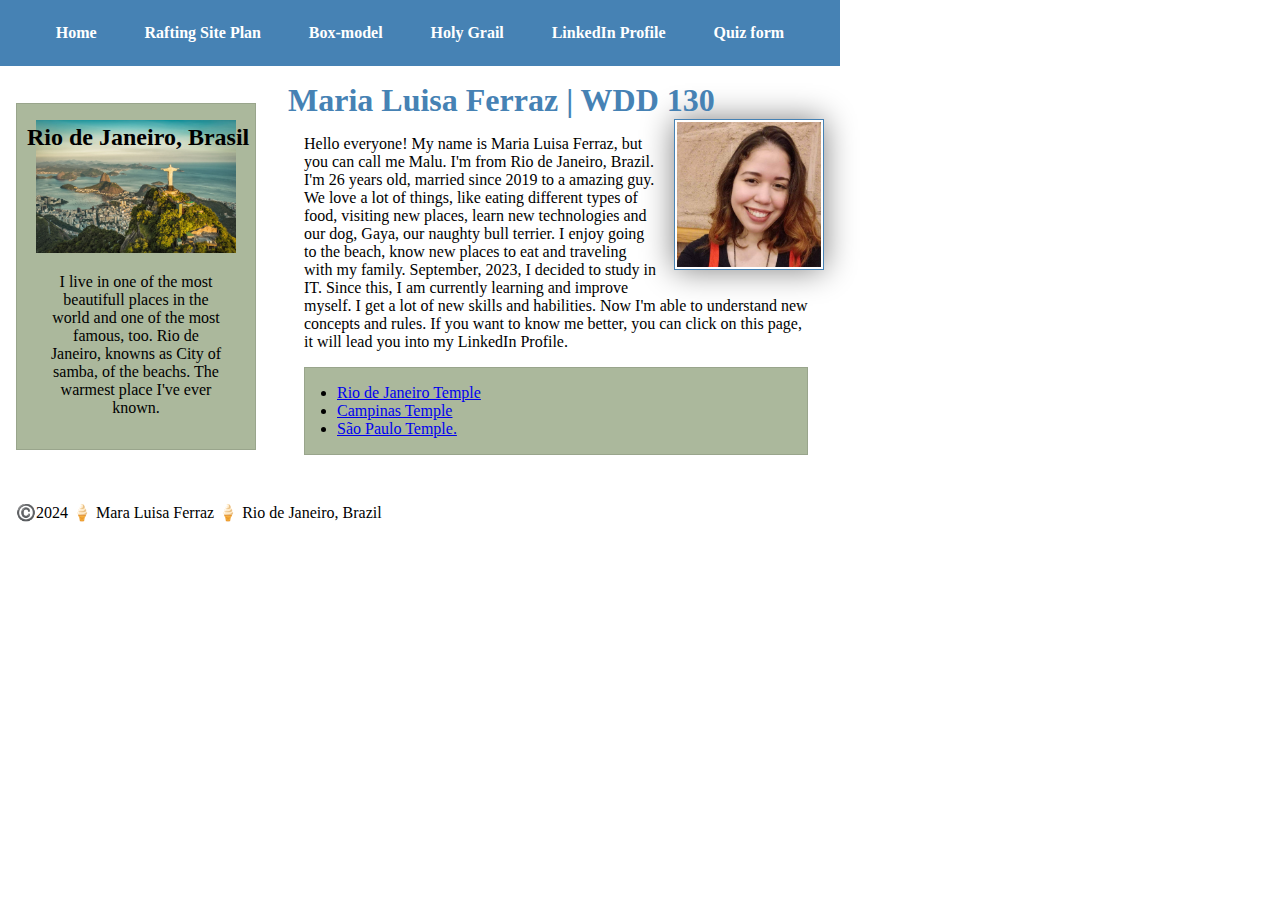
<file: index.html>
<!DOCTYPE html>
<html lang="en-US">

  <head>
    <meta charset="utf-8">
    <meta name="viewport" content="width=device-width,initial-scale=1.0">
    <title>Maria Luisa Ferraz | WDD 130</title>
    <meta name="description" content="Maria Luisa Ferraz = BYU assignment, WDD 130 home page.">
    <meta name="author" content="Maria Luisa Ferraz">
    <link rel="stylesheet" href="styles/styles.css">
  </head>

  <body> 
    <header>
        <nav>
            <a href="#">Home</a>
            <!--<a href="wwr/">Rafting Site</a>-->
            <a href="#">Rafting Site Plan</a>
            <a href="week02/box-model.html">Box-model</a>
            <a href="week02/holygrail.html">Holy Grail</a>
            <a href="www.linkedin.com/in/maria-luísa-ferraz-051b55264">LinkedIn Profile</a>
            <a href="quiz.html">Quiz form</a>
        </nav>
    </header>
  <div class="grid">
    <main>
        <h1>Maria Luisa Ferraz | WDD 130</h1>
        <img src="images/mypicture.jpg.jfif" alt="Hello everyone. My name is Maria Luisa Ferraz" width="200">
        <p>Hello everyone! My name is Maria Luisa Ferraz, but you can call me Malu. I'm from Rio de Janeiro, Brazil. 
          I'm 26 years old, married since 2019 to a amazing guy. We love a lot of things, like eating different types of food, 
          visiting new places, learn new technologies and our dog, Gaya, our naughty bull terrier. I enjoy going to the beach, 
          know new places to eat and traveling with my family. September, 2023, I decided to study in IT. Since this, 
          I am currently learning and improve myself. I get a lot of new skills and habilities. Now I'm able to understand new concepts and rules. 
          If you want to know me better, you can click on this page, it will lead you into my LinkedIn Profile.</p>

          <ul class="box indent">
          <li><a href="https://www.churchofjesuschrist.org/temples/details/rio-de-janeiro-brazil-temple?lang=eng" target="_blank">Rio de Janeiro Temple</a></li>
          <li><a href="https://www.churchofjesuschrist.org/temples/details/campinas-brazil-temple?lang=eng" target="_blank">Campinas Temple</a></li>
          <li><a href="https://www.churchofjesuschrist.org/temples/details/sao-paulo-brazil-temple?lang=eng" target="_blank">São Paulo Temple.</a></li>
          </ul>

    </main>
    <aside class="box"> 
      <h2> Rio de Janeiro, Brasil </h2>
      <img src="images/riodejaneiro.jpg.jpg" alt="Rio de Janeiro" width="200">
      <p> I live in one of the most beautifull places in the world and one of the most famous, too. Rio de Janeiro, knowns as City of samba, of the beachs. The warmest place I've ever known.</p>
    </aside>
  </div>
  
    <footer>
        <p>©️2024 🍦 Mara Luisa Ferraz 🍦 Rio de Janeiro, Brazil</p>
    </footer>
  </body>

  <!--03-14-2024-->
</html>
</file>
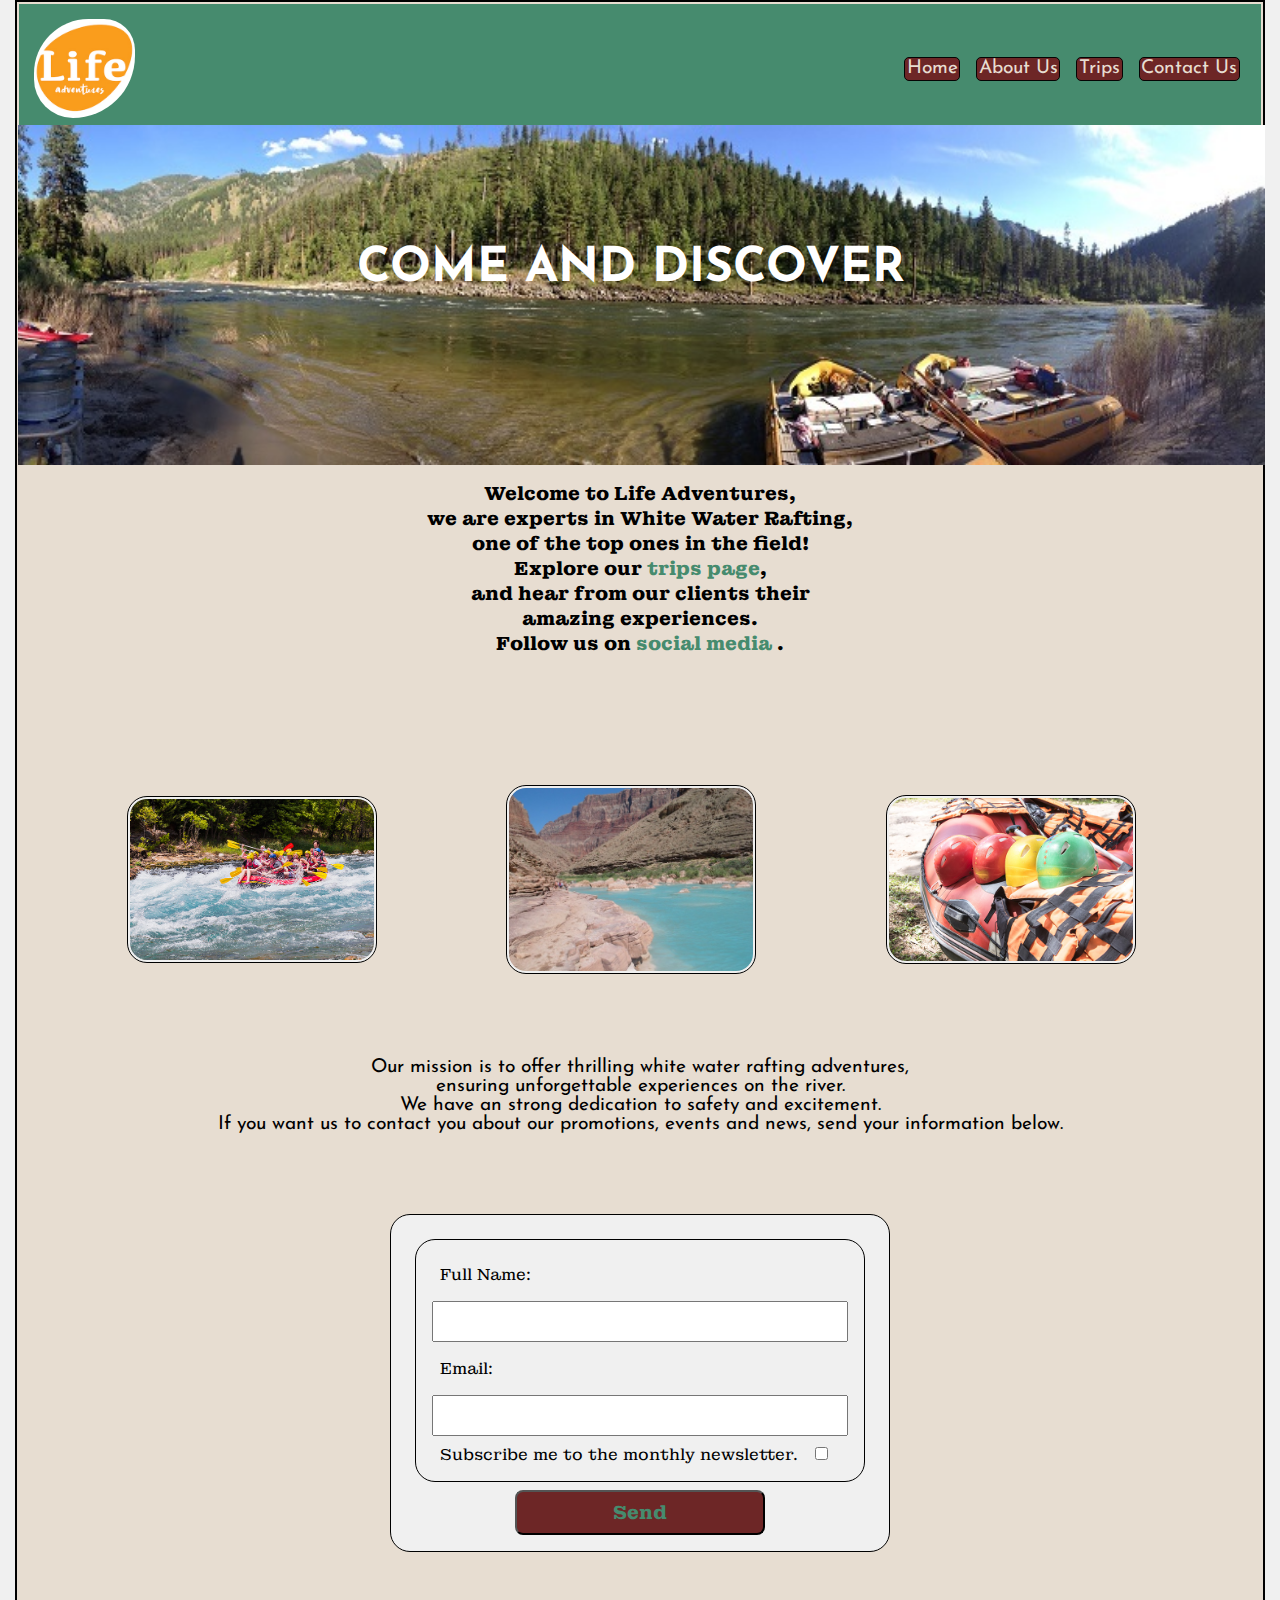
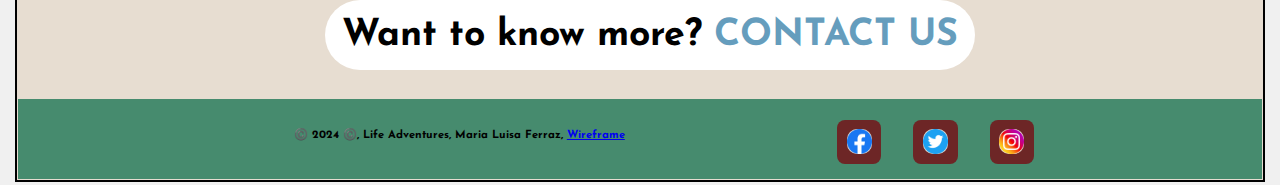
<file: wwr/index.html>
<!DOCTYPE html>
<html lang="en-US">

  <head>
    <meta charset="utf-8">
    <meta name="viewport" content="width=device-width,initial-scale=1.0">
    <title>Maria Luisa Ferraz | WDD 130: Life Adventures, Home Page, the principal page for the Rafting Site.</title>
    <meta name="description" content="Maria Luisa Ferraz = BYU assignment, WDD 130 Home Page.">
    <meta name="author" content="Maria Luisa Ferraz">
    <link rel="stylesheet" href="styles/homepage.css">
  </head>

  <body>
    <header>
        <nav>
            <div class="header">
                <img src="images/life-adventures.jpg" alt="logo" width="960">
                <div class="links">
                    <a href="index.html">Home</a>
                    <a href="about.html">About Us</a>
                    <a href="trips.html">Trips</a>
                    <a href="contact.html">Contact Us</a>
                </div>
            </div>
        </nav>
    </header>
<main>
    <div class="hero">
        <div class="heroimg">
            <img src="images/river-wide.jpeg" alt="A beaultifull view of a lake." 
            width="960">
            <div class="herotext">
                <h2>COME AND DISCOVER</h2>
            </div>
        </div>
    </div>

    <div class="title">
        <h2>Welcome to Life Adventures,<br>
         we are experts in White Water Rafting, 
         <br>one of the top ones in the field! 
         <br>Explore our
         <a href="trips.html" class="cta-button">trips page</a>,
         <br>and hear from our clients their <br> amazing experiences. <br>
         Follow us on <a href="#container-links">social media</a>
         .</h2>
    </div>

    <div class="purpose">
        <div class="purpose1">
            <img src="images/purpose.jpg" alt="People in a boat on the river" width="700">
        </div>
        <div class="purpose2">
            <img src="images/canyons.jpg" alt="View for some canyons" width="700">
        </div>
        <div class="purpose3">
            <img src="images/safety.jpg" alt="Material for safety" width="700">
        </div>
    </div>

    <p>Our mission is to offer thrilling white water rafting adventures, <br>
    ensuring unforgettable experiences on the river. 
    <br>We have an strong dedication to safety and excitement. <br>
    If you want us to contact you about our promotions, events and news, send your information below.
    </p>

    <div class="container-form">
        <form>
            <fieldset>

                <label for="fullname">Full Name:</label>
                <input type="text" id="fullname" name="name">

                <label for="useremail">Email:</label>
                <input type="text" id="useremail" name="email">

                <div class="checkbox-container">
                    <label for="newsletter">Subscribe me to the monthly newsletter.</label>
                    <input type="checkbox" id="newsletter" name="checkbox">
                </div>
            </fieldset>
            <button type="submit">Send</button>
        </form>
    </div>


        <div class="more">
            <h3>Want to know more?  <a href="contact.html" class="cta-button">CONTACT US</a></h3>
        </div>
</main>
            <footer>
                <div id="container-links">
                <div class="container">
                        <div class="container-text">
                            <p>©️ 2024 ©️, Life Adventures, Maria Luisa Ferraz,
                            <a href="wireframes.html" class="cta-button">Wireframe</a></p>
                        </div>
                        <div class="socialmedia-links">
                            <nav class="sociallinks">
                                <a href="https://facebook.com">
                                    <img src="images/facebook.webp" alt="Facebook.">
                                </a>
                                <a href="https://twitter.com">
                                    <img src="images/twitter.webp" alt="Twitter">
                                </a>
                                <a href="https://instagram.com">
                                    <img src="images/instagram.webp" alt="Instagram">
                                </a>
                            </nav>
                        </div>
                </div> 
                </div>   
            </footer>
    </body> 
</html>
</file>
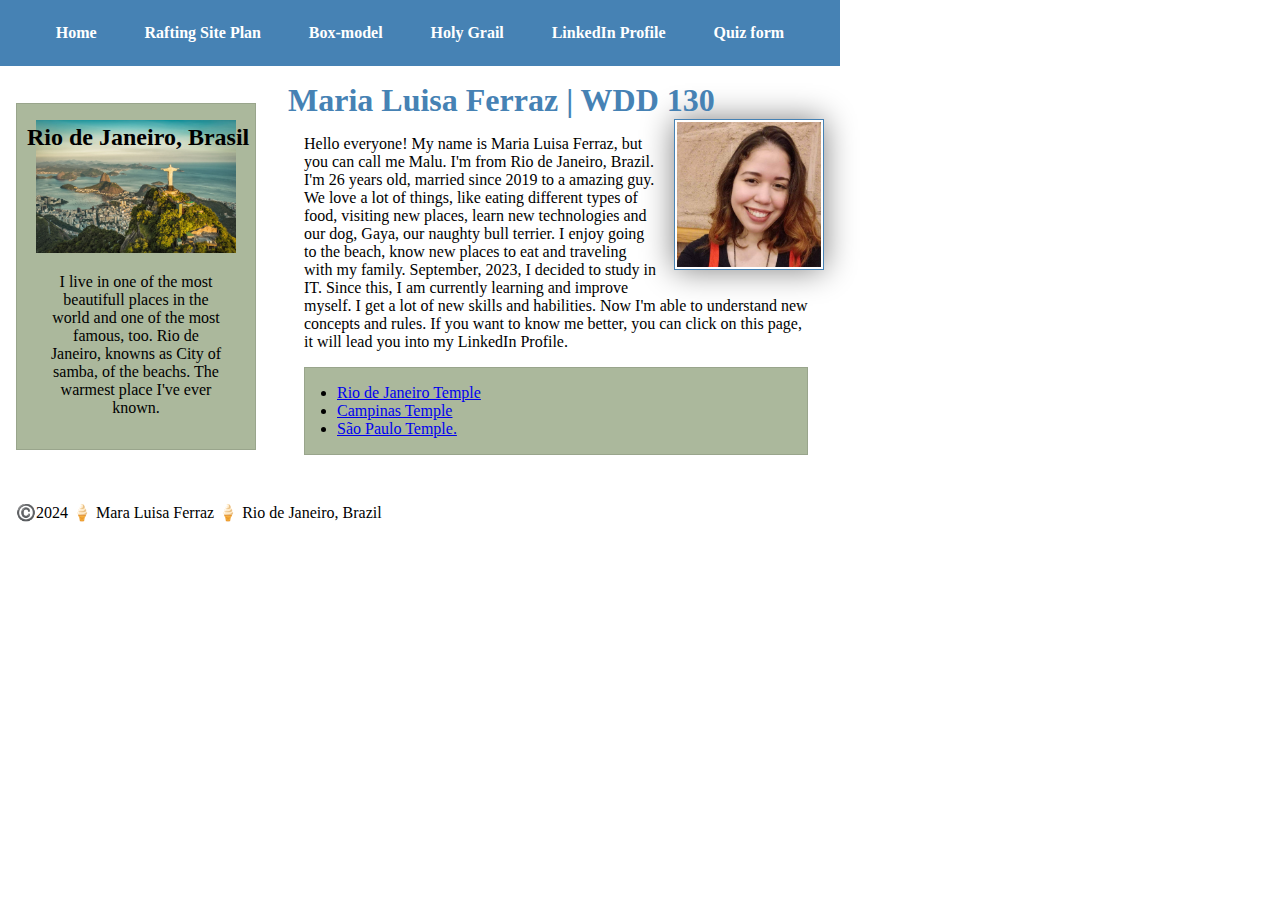
<file: home.html>
<!DOCTYPE html>
<html lang="en-US">

  <head>
    <meta charset="utf-8">
    <meta name="viewport" content="width=device-width,initial-scale=1.0">
    <title>Maria Luisa Ferraz | WDD 130</title>
    <meta name="description" content="Maria Luisa Ferraz = BYU assignment, WDD 130 home page.">
    <meta name="author" content="Maria Luisa Ferraz">
    <link rel="stylesheet" href="styles/styles.css">
  </head>

  <body> 
    <header>
        <nav>
            <a href="#">Home</a>
            <!--<a href="wwr/">Rafting Site</a>-->
            <a href="wwr/site-plan-rafting.html">Rafting Site Plan</a>
            <a href="week02/box-model.html">Box-model</a>
            <a href="week02/holygrail.html">Holy Grail</a>
            <a href="www.linkedin.com/in/maria-luísa-ferraz-051b55264">LinkedIn Profile</a>
            <a href="quiz.html">Quiz form</a>
        </nav>
    </header>
  <div class="grid">
    <main>
        <h1>Maria Luisa Ferraz | WDD 130</h1>
        <img src="images/mypicture.jpg.jfif" alt="Hello everyone. My name is Maria Luisa Ferraz" width="200">
        <p>Hello everyone! My name is Maria Luisa Ferraz, but you can call me Malu. I'm from Rio de Janeiro, Brazil. 
          I'm 26 years old, married since 2019 to a amazing guy. We love a lot of things, like eating different types of food, 
          visiting new places, learn new technologies and our dog, Gaya, our naughty bull terrier. I enjoy going to the beach, 
          know new places to eat and traveling with my family. September, 2023, I decided to study in IT. Since this, 
          I am currently learning and improve myself. I get a lot of new skills and habilities. Now I'm able to understand new concepts and rules. 
          If you want to know me better, you can click on this page, it will lead you into my LinkedIn Profile.</p>

          <ul class="box indent">
          <li><a href="https://www.churchofjesuschrist.org/temples/details/rio-de-janeiro-brazil-temple?lang=eng" target="_blank">Rio de Janeiro Temple</a></li>
          <li><a href="https://www.churchofjesuschrist.org/temples/details/campinas-brazil-temple?lang=eng" target="_blank">Campinas Temple</a></li>
          <li><a href="https://www.churchofjesuschrist.org/temples/details/sao-paulo-brazil-temple?lang=eng" target="_blank">São Paulo Temple.</a></li>
          </ul>

    </main>
    <aside class="box"> 
      <h2> Rio de Janeiro, Brasil </h2>
      <img src="images/riodejaneiro.jpg.jpg" alt="Rio de Janeiro" width="200">
      <p> I live in one of the most beautifull places in the world and one of the most famous, too. Rio de Janeiro, knowns as City of samba, of the beachs. The warmest place I've ever known.</p>
    </aside>
  </div>
  
    <footer>
        <p>©️2024 🍦 Mara Luisa Ferraz 🍦 Rio de Janeiro, Brazil</p>
    </footer>
  </body>

  <!--03-14-2024-->
</html>
</file>
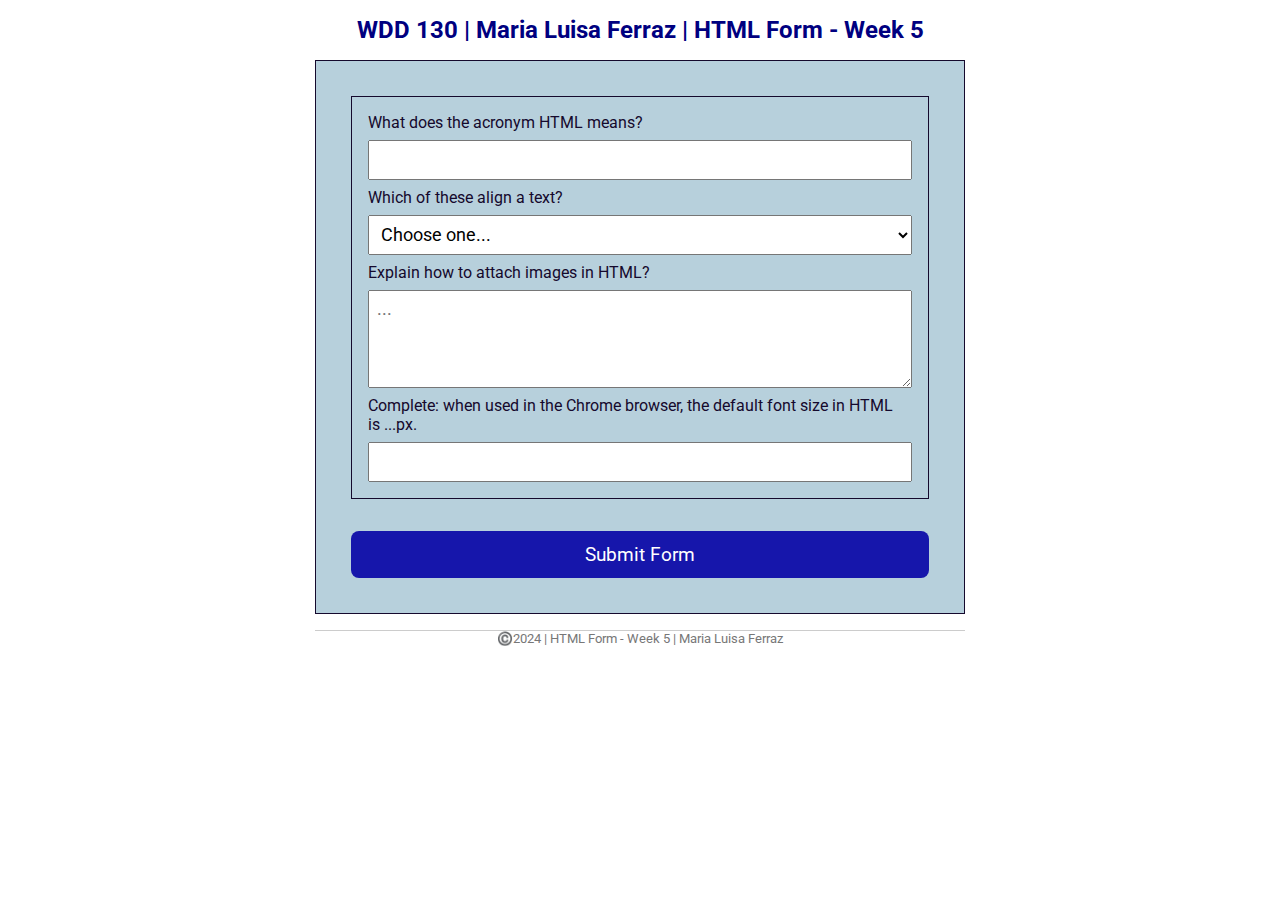
<file: quiz.html>
<!DOCTYPE html>
<html lang="en-US">
<head>
    <link rel="stylesheet" href="styles/quiz.css">
    <meta charset="utf-8">
    <meta name="viewport" content="width=device-width,initial-scale=1">
    <meta name="description" content="Maria Luisa Ferraz = BYU assignment, WDD 130 Quiz Form.">
    <meta name="author" content="Maria Luisa Ferraz">
    <title>WDD 130 | HTML Form - Week 5</title>
</head>
<body>
    <header>
        <h1>WDD 130 | Maria Luisa Ferraz | HTML Form - Week 5</h1>
    </header>
<main>
    <form>
        <fieldset>
            <label for="q1">What does the acronym HTML means?</label>
            <input type="text" id="q1" name="q1">
            <label for="q2">Which of these align a text?</label>
            <select id="q2" name="q2">
                <option value="" selected disabled>Choose one... </option>
                <option value="align-text: center">Align-text: center</option>
                <option value="align-text: left">Align-text: left</option>  
                <option value="text-align: center">Text-align: center</option> 
            </select>
            <label for="q3">Explain how to attach images in HTML?</label>
            <textarea id="q3" name="q3" rows="4" placeholder="..."></textarea>
            <label for="q4">Complete: when used in the Chrome browser, the default font size in HTML is ...px.</label>
            <input type="number" id="q4" name="q4">
        </fieldset>
        <button type="submit">Submit Form</button>
    </form>
</main>
<footer>
    <p>©️2024 | HTML Form - Week 5 | Maria Luisa Ferraz </p>
</footer>
</body>
</html>
</file>
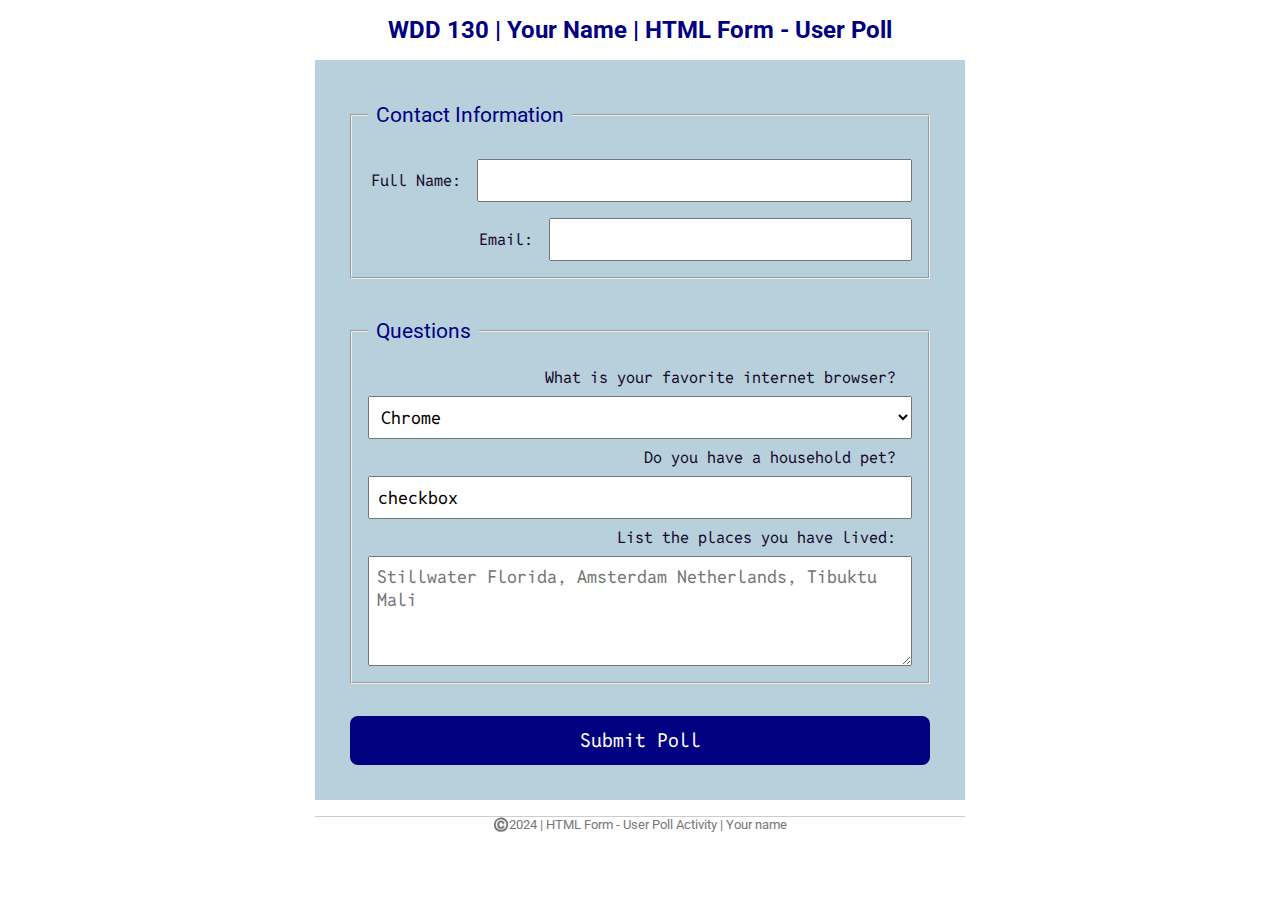
<file: week05/poll-form.html>
<!DOCTYPE html>
<html lang="en-US">
<head>
    <link rel="stylesheet" href="styles/poll-form.css">
    <meta charset="utf-8">
    <meta name="viewport" content="width=device-width,initial-scale=1">
    <title>WDD 130 | HTML Form - User Poll</title>
</head>
<body>
<header>
    <h1>WDD 130 | Your Name | HTML Form - User Poll</h1>
</header>
<main>
    <form>
        <fieldset>
            <legend>Contact Information</legend>
        <div class="form-item column1">
            <label for="fulltname">Full Name:</label>
            <input type="text" id="fulltname" name="fulltname">
        </div>
        <div class="form-item column2">
            <label for="useremail">Email:</label>
            <input type="email" id="useremail" name="useremail">
        </div>
        </fieldset>
        <fieldset>
            <legend>Questions</legend>
            <label for="browser">What is your favorite internet browser?</label>
            <select id="browser" name="browser">
                <option value="chrome">Chrome</option>
                <option value="safari">Safari</option>
                <option value="edge">Edge</option>
                <option value="firefox">Firefox</option>
                <option value="brave">Brave</option>
                <option value="other">Other</option>
            </select>
            <label for="pet">Do you have a household pet?</label>
            <input value="checkbox" id="pet" name="pet">
            <label for="feedback">List the places you have lived:</label>
            <textarea id="feedback" name="feedback" rows="4" placeholder="Stillwater Florida, Amsterdam Netherlands, Tibuktu Mali"></textarea>
        </fieldset>
        <button type="submit">Submit Poll</button>
    </form>
</main>
<footer>
    <p>©️2024 | HTML Form - User Poll Activity | Your name</p>
</footer>
</body>
</html>
</file>
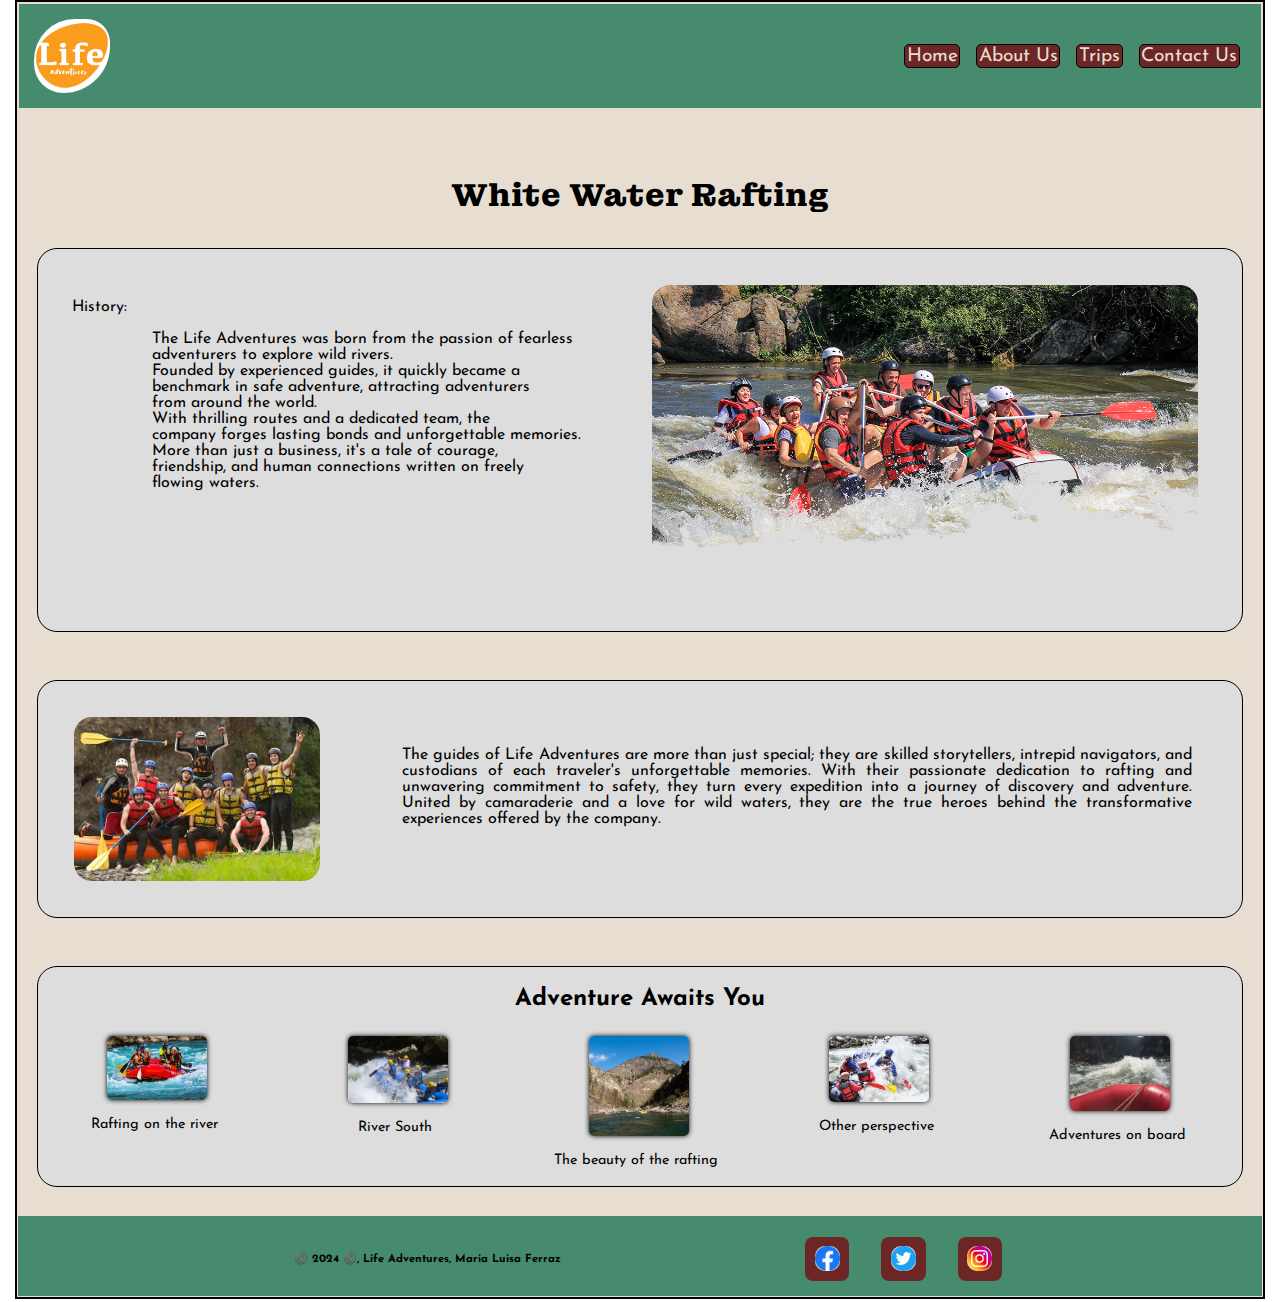
<file: wwr/about.html>
<!DOCTYPE html>
<html lang="en-US">

  <head>
    <meta charset="utf-8">
    <meta name="viewport" content="width=device-width,initial-scale=1.0">
    <title>Maria Luisa Ferraz | WDD 130: Life Adventures, About Us Page, page for information about ht ehistory and purpose of the bussiness.</title>
    <meta name="description" content="Maria Luisa Ferraz = BYU assignment, WDD 130 About Us Page.">
    <meta name="author" content="Maria Luisa Ferraz">
    <link rel="stylesheet" href="styles/rafting.css">
  </head>

  <body>
    <header>
        <nav>
            <div class="header">
                <img src="images/life-adventures.jpg" alt="logo" width="960">
                <div class="links">
                    <a href="index.html">Home</a>
                    <a href="about.html">About Us</a>
                    <a href="trips.html">Trips</a>
                    <a href="contact.html">Contact Us</a>
                </div>
            </div>
        </nav>
    </header>
    <main>

        <h3>White Water Rafting</h3>

        <div class="hero">
            
            <p>History: <br>
                The Life Adventures was born from the passion of fearless 
                adventurers to explore wild rivers. 
                Founded by experienced guides, it quickly became a 
                benchmark in safe adventure, attracting adventurers 
                from around the world. 
                With thrilling routes and a dedicated team, the 
                company forges lasting bonds and unforgettable memories. 
                More than just a business, it's a tale of courage, 
                friendship, and human connections written on freely 
                flowing waters.</p>
            <img src="images/hero_transparency.png" alt="Our purpose" width="700">
        </div>

            <div class="guides">
                <img src="images/rafting-people-smilingI.jpg" alt="Happy People." width="700">
                <p>The guides of Life Adventures are more than just special; they are skilled storytellers, intrepid navigators, 
                    and custodians of each traveler's unforgettable memories. With their passionate dedication to rafting and unwavering 
                    commitment to safety, they turn every expedition into a journey of discovery and adventure. United by camaraderie and 
                    a love for wild waters, they are the true heroes behind the transformative experiences offered by the company.</p>
            </div>
        
        <div class="row">
            <section>
                <h2>Adventure Awaits You</h2>
                <div class="column">
                    <img src="images/raftingimage.jpg" alt="figure 1" width="100">
                    <figure>Rafting on the river</figure>
                </div>
                <div class="column">
                    <img src="images/rafting-people-smilingII.jpg" alt="figure 2" width="100">
                    <figure>River South</figure>
                </div>
                <div class="column">
                    <img src="images/raftingpeople2.jpg" alt="figure 5" width="100">
                    <figure>The beauty of the rafting</figure>
                </div>
                <div class="column">
                    <img src="images/rafting-people-smiling-III.jpg" alt="figure 3" width="100">
                    <figure>Other perspective</figure>
                </div>
                <div class="column">
                    <img src="images/raftingpeople.jpg" alt="figure 4" width="100">
                    <figure>Adventures on board</figure>
                </div>
            </section>    
        </div>
    </main>
            <footer>
                <div id="container-links">
                    <div class="container">
                        <div class="container-text">
                            <p>©️ 2024 ©️, Life Adventures, Maria Luisa Ferraz</p>
                        </div>
                        <div class="socialmedia-links">
                            <nav class="sociallinks">
                                <a href="https://facebook.com">
                                    <img src="images/facebook.webp" alt="Facebook.">
                                </a>
                                <a href="https://twitter.com">
                                    <img src="images/twitter.webp" alt="Twitter">
                                </a>
                                <a href="https://instagram.com">
                                    <img src="images/instagram.webp" alt="Instagram">
                                </a>
                            </nav>
                        </div>
                    </div> 
                </div>   
            </footer>
    </body> 
</html>
</file>
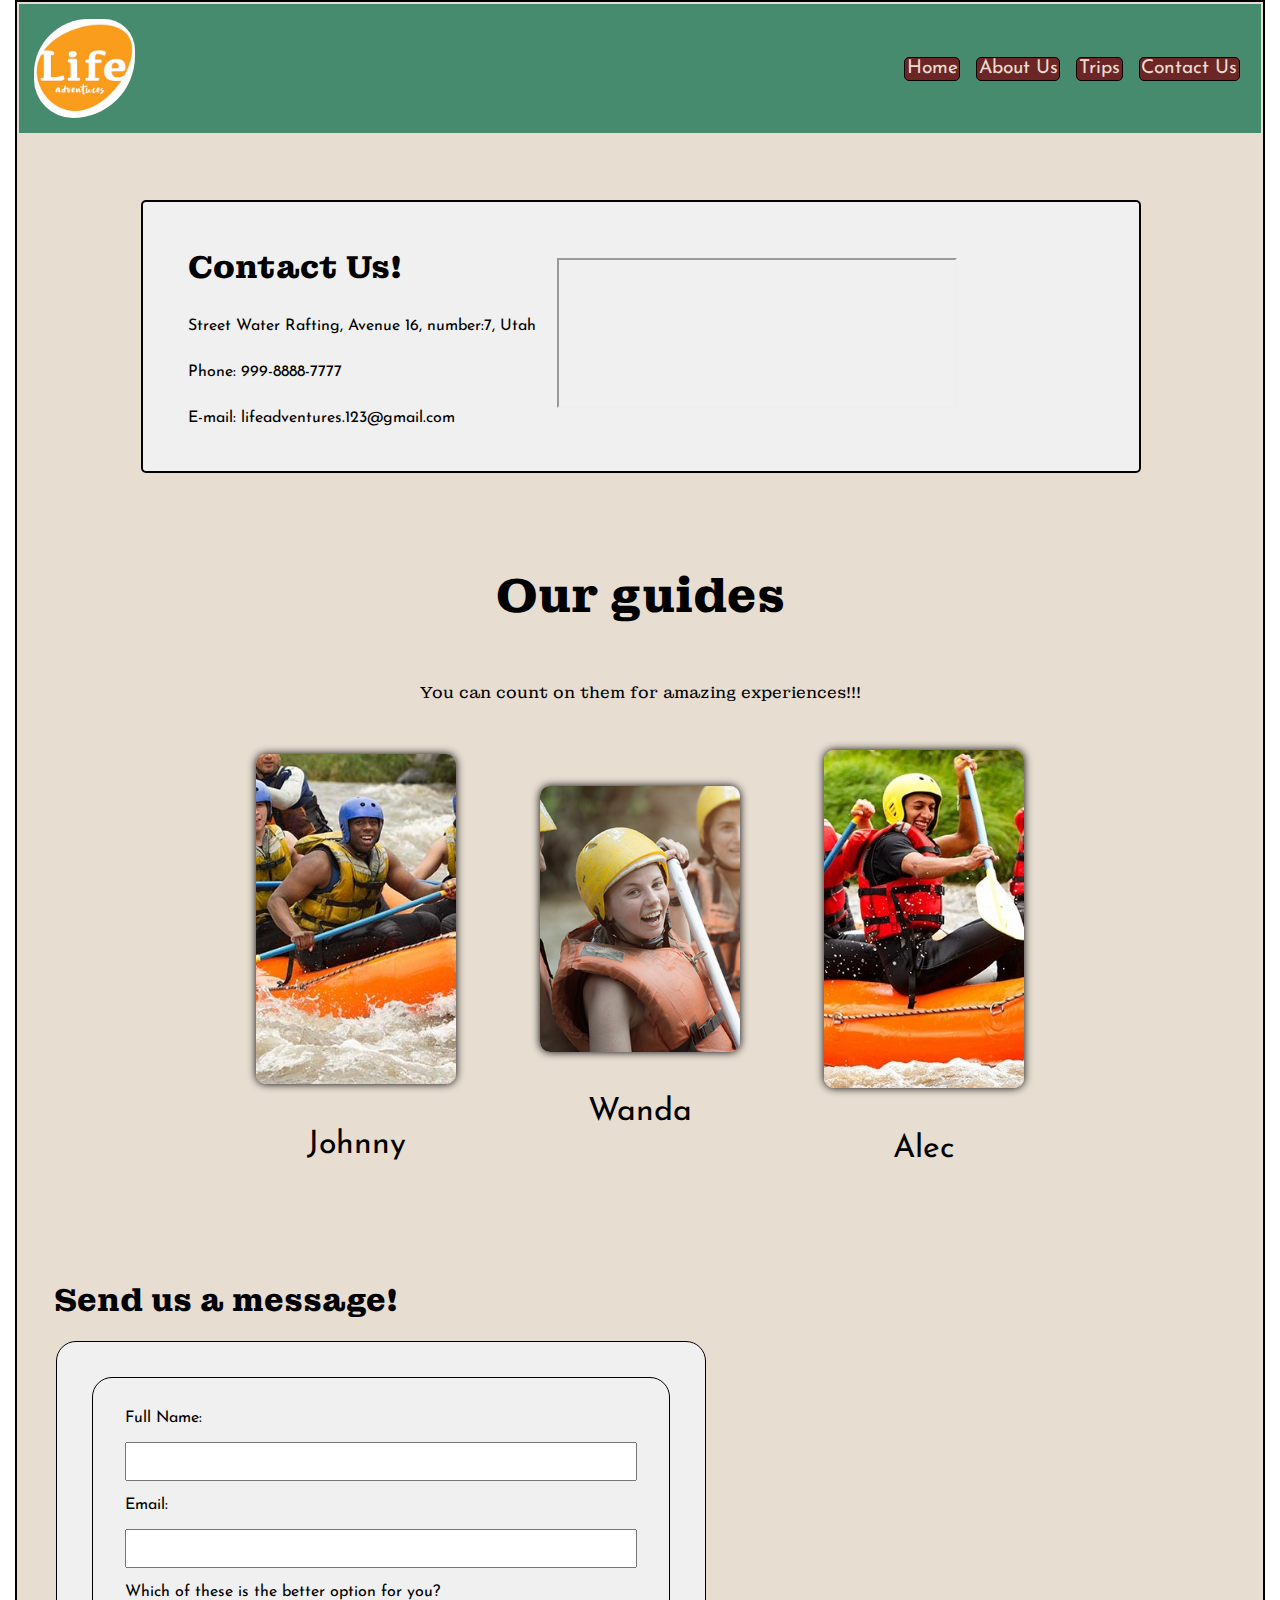
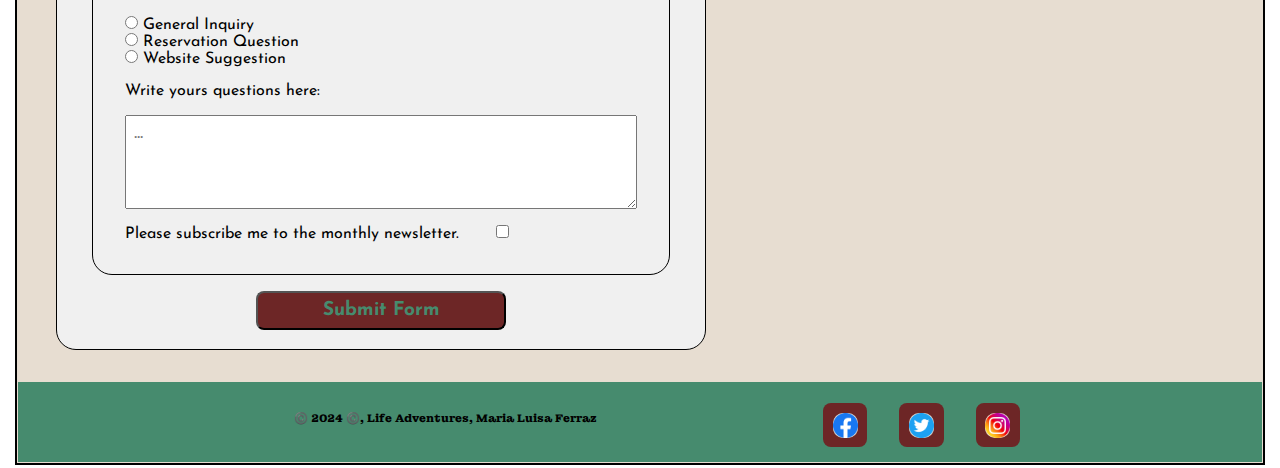
<file: wwr/contact.html>
<!DOCTYPE html>
<html lang="en-US">

  <head>
    <meta charset="utf-8">
    <meta name="viewport" content="width=device-width,initial-scale=1.0">
    <title>Maria Luisa Ferraz | WDD 130: Life Adventures, Contact Us Page, this part of the site is where clients can contact the bussiness.</title>
    <meta name="description" content="Maria Luisa Ferraz = BYU assignment, WDD 130 Contact Us page.">
    <meta name="author" content="Maria Luisa Ferraz">
    <link rel="stylesheet" href="styles/contact.css">
  </head>

  <body>
    <header>
        <nav>
            <div class="header">
                <img src="images/life-adventures.jpg" alt="place" width="700">
                <div class="links">
                    <a href="index.html">Home</a>
                    <a href="about.html">About Us</a>
                    <a href="trips.html">Trips</a>
                    <a href="contact.html">Contact Us</a>
                </div>
            </div>
        </nav>
    </header>
<main>
    <div class="contact">
        <div class="contact-info">
            <h1>Contact Us!</h1>
            <p>Street Water Rafting, Avenue 16, number:7, Utah</p>
            <p>Phone: 999-8888-7777</p>
            <p>E-mail: lifeadventures.123@gmail.com</p>
        </div>
        <div class="map">
            <iframe src="https://www.google.com/maps/embed?pb=!1m14!1m12!1m3!1d2187615.428640509!2d-112.20665446664496!3d40.77861630153504!2m3!1f0!2f0!3f0!3m2!1i1024!2i768!4f13.1!5e0!3m2!1spt-BR!2sbr!4v1712358061476!5m2!1spt-BR!2sbr" 
            width="400" height="150" allowfullscreen="" loading="lazy" 
            referrerpolicy="no-referrer-when-downgrade">
            </iframe>
        </div>
    </div>

    <h1>Our guides</h1>
        <p>You can count on them for amazing experiences!!!</p>

    <div class="hero">
        <div class="employee">
            <img src="images/employee1.jpg" alt="Johnny" width="200">
            <figure>Johnny</figure>
        </div>
        <div class="employee">
            <img src="images/employee2.png" alt="Wanda" width="200">
            <figure>Wanda</figure>
        </div>  
        <div class="employee">
            <img src="images/employee3.jpg" alt="Alec" width="200">
            <figure>Alec</figure>
        </div>
    </div>

    <h2>Send us a message!</h2>
    <div class="container-form">
        <form>
            <fieldset>

                <label for="fullname">Full Name:</label>
                <input type="text" id="fullname" name="name">

                <label for="useremail">Email:</label>
                <input type="text" id="useremail" name="email">

                <label for="option">Which of these is the better option for you?</label>
                <input type="text" id="option" name="option" hidden>
                <div class="radio">
                    <input type="radio" id="generalinquiry" name="q2" value="generalinquiry">
                    <label for="generalinquiry">General Inquiry</label><br>
                    <input type="radio" id="reservationquestion" name="q2" value="reservationquestion">
                    <label for="reservationquestion">Reservation Question</label><br>
                    <input type="radio" id="websitesuggestion" name="q2" value="websitesuggestion">
                    <label for="websitesuggestion">Website Suggestion</label><br>
                </div>
                
                <label for="questions">Write yours questions here:</label>
                <textarea id="questions" name="questions" rows="4" placeholder="..."></textarea>
                
                <div class="checkbox-container">
                <label for="newsletter">Please subscribe me to the monthly newsletter.</label>
                <input type="checkbox" id="newsletter" name="checkbox">
                </div>

            </fieldset>
            <button type="submit">Submit Form</button>
        </form>
    </div>
</main>
            <footer>
                <div class="container">
                        <div class="container-text">
                            <p>©️ 2024 ©️, Life Adventures, Maria Luisa Ferraz</p>
                        </div>
                        <div class="socialmedia-links">
                            <nav class="sociallinks">
                                <a href="https://facebook.com">
                                    <img src="images/facebook.webp" alt="Facebook.">
                                </a>
                                <a href="https://twitter.com">
                                    <img src="images/twitter.webp" alt="Twitter">
                                </a>
                                <a href="https://instagram.com">
                                    <img src="images/instagram.webp" alt="Instagram">
                                </a>
                            </nav>
                        </div>
                </div>    
            </footer>
    </body> 
</html>
</file>
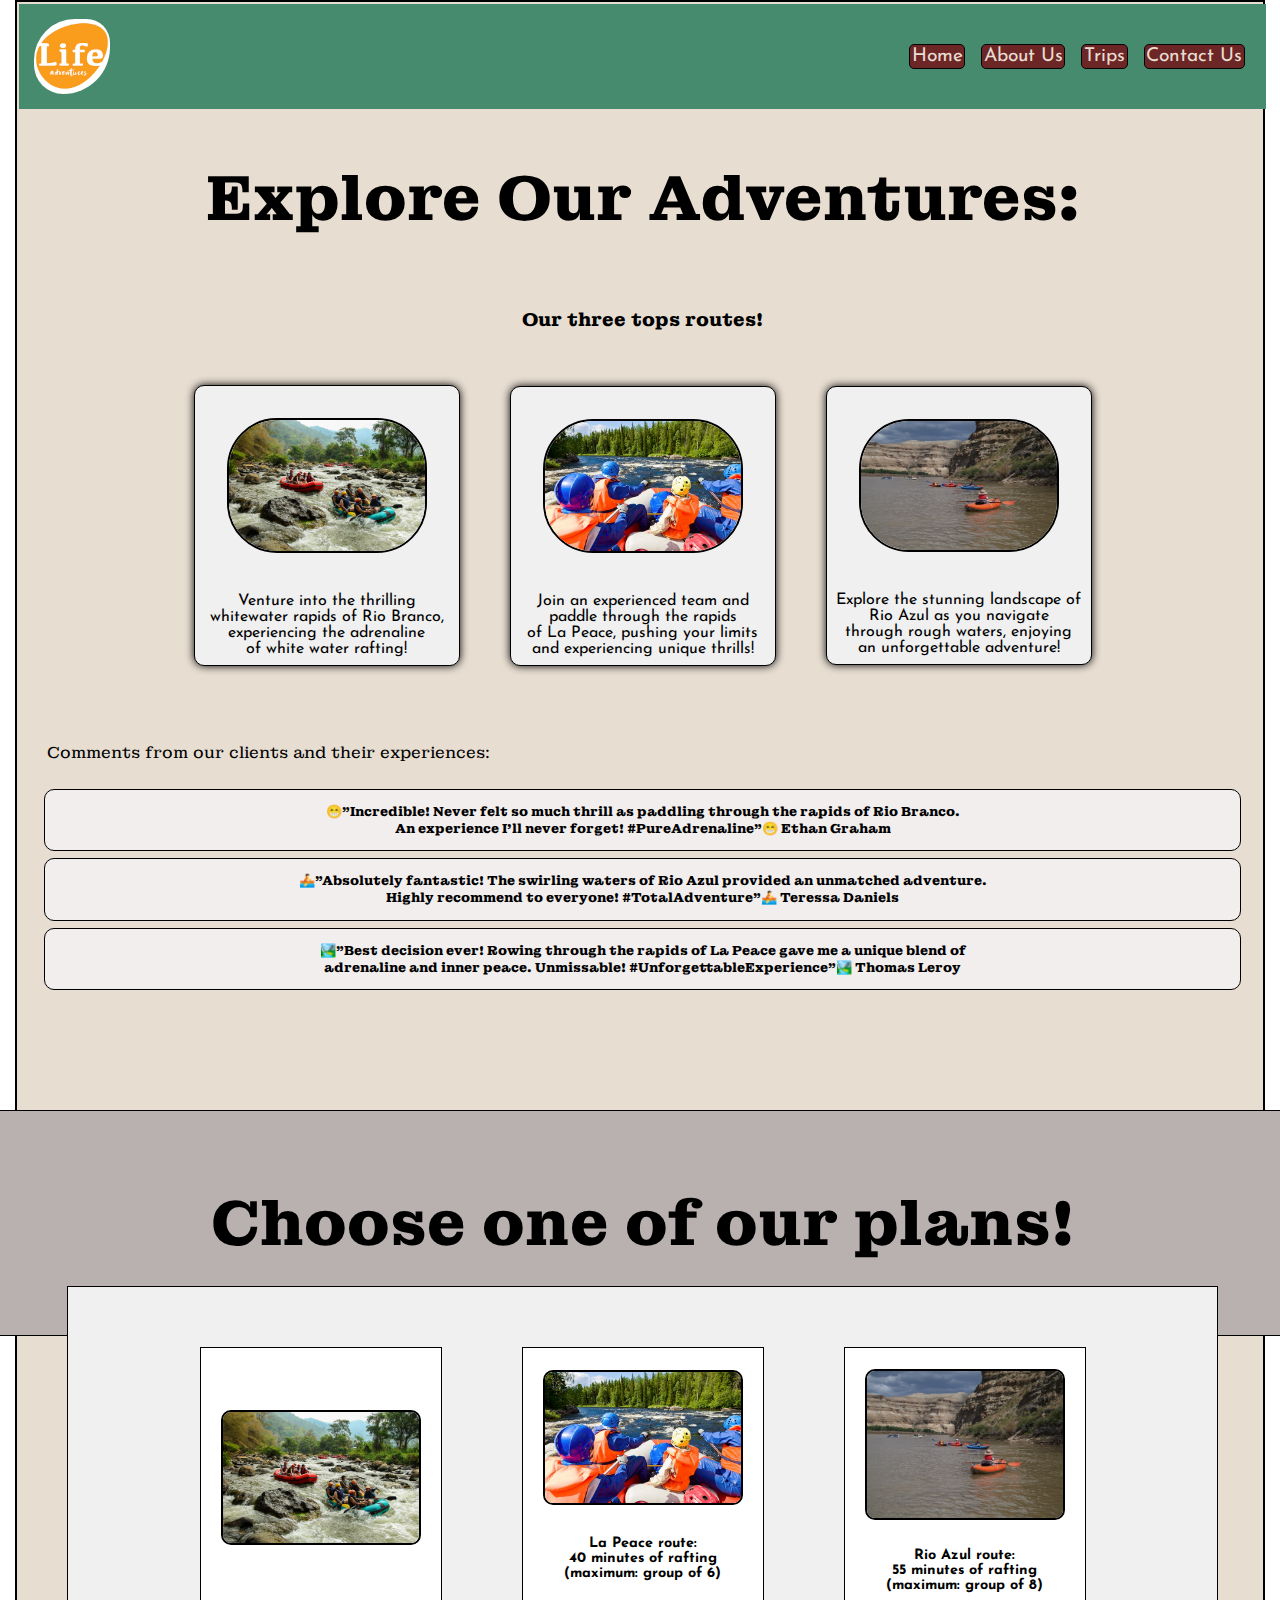
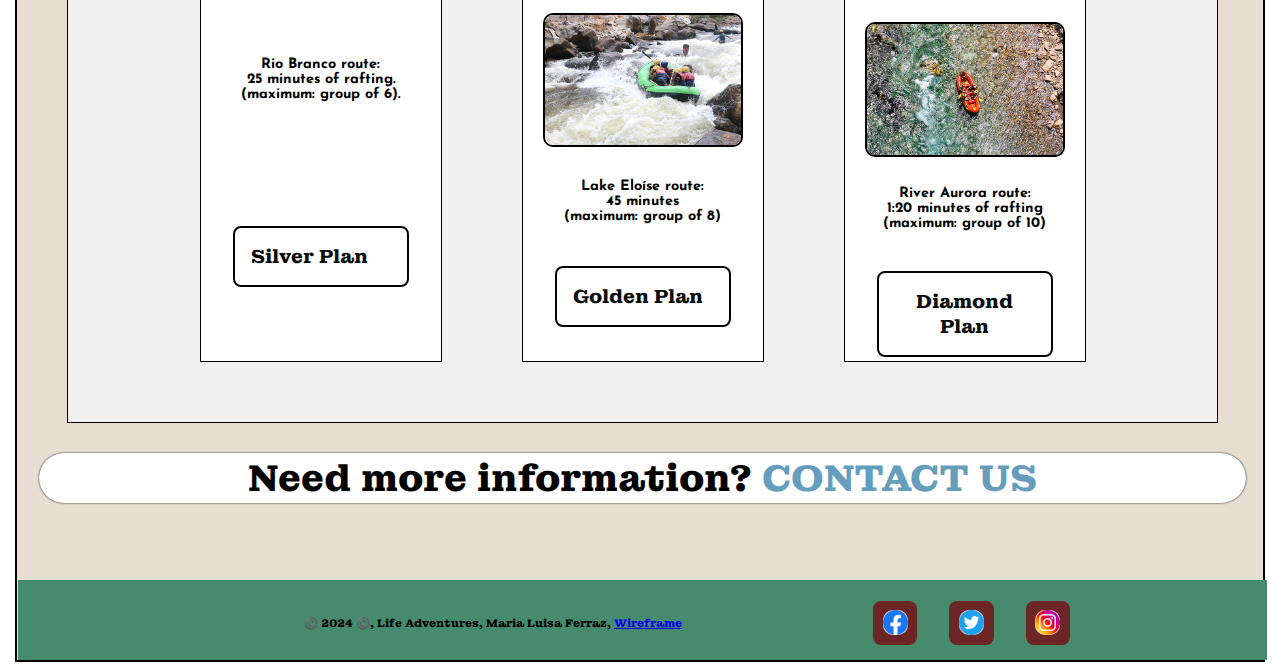
<file: wwr/trips.html>
<!DOCTYPE html>
<html lang="en-US">

  <head>
    <meta charset="utf-8">
    <meta name="viewport" content="width=device-width,initial-scale=1.0">
    <title>Maria Luisa Ferraz | WDD 130: Life Adventures, Trips Page, options for trips the clients can get.</title>
    <meta name="description" content="Maria Luisa Ferraz = BYU assignment, WDD 130 Trips page.">
    <meta name="author" content="Maria Luisa Ferraz">
    <link rel="stylesheet" href="styles/trips.css">
  </head>

  <body>
    <header>
        <nav>
            <div class="header">
                <img src="images/life-adventures.jpg" alt="place" width="700">
                <div class="links">
                    <a href="index.html">Home</a>
                    <a href="about.html">About Us</a>
                    <a href="trips.html">Trips</a>
                    <a href="contact.html">Contact Us</a>
                </div>
            </div>
        </nav>
    </header>
<main>
        <h1>Explore Our Adventures:</h1>

        <h3>Our three tops routes!</h3>

        <div class="hero">

            <div class="tripsrafting">
                <img src="images/tripsrafting.jpg" alt="" width="200">
                <figure>Venture into the thrilling <br>whitewater rapids of Rio Branco, 
                    <br>experiencing the adrenaline <br>of white water rafting!<br></figure>
            </div>

            <div class="tripsrafting">
                <img src="images/tripsrafting2.jpg" alt="" width="200">
                <figure>Join an experienced team and <br>paddle through the rapids<br> 
                    of La Peace, pushing your limits <br>and experiencing unique thrills!<br></figure>
            </div>  

            <div class="tripsrafting">
                <img src="images/tripsrafting3.jpg" alt="" width="200" height="133">
                <figure>Explore the stunning landscape of <br>Rio Azul as you navigate<br>
                    through rough waters, enjoying <br>an unforgettable adventure!<br></figure>
            </div>
        </div>

        <p>Comments from our clients and their experiences:</p>

            <div class="comments1">
                <h3> &#x1F601;"Incredible! Never felt so much thrill as paddling through the rapids
                    of Rio Branco.<br>An experience I'll never forget! #PureAdrenaline"&#x1F601;
                    Ethan Graham
                </h3>
            </div>
            <div class="comments2">
                <h3>🚣"Absolutely fantastic! The swirling waters of Rio Azul provided 
                    an unmatched adventure.<br> Highly recommend to everyone! #TotalAdventure"🚣
                    Teressa Daniels
                </h3>
            </div>
            <div class="comments3">
                <h3>🏞️"Best decision ever! Rowing through the rapids of La Peace gave me 
                    a unique blend of <br> adrenaline and inner peace. Unmissable!
                    #UnforgettableExperience"🏞️ Thomas Leroy
                </h3>
            </div>
        <div class="choose">
            <h1>Choose one of our plans!</h1> 
        </div>
        <div class="plans">
            <div class="all-plans1">
                <img src="images/tripsrafting.jpg" alt="" width="200">
                <figure>Rio Branco route: <br>25 minutes of rafting. 
                    <br>(maximum: group of 6).</figure>
                    <a href="silverplan">Silver Plan</a>
            </div>

            <div class="all-plans2">
                <img src="images/tripsrafting2.jpg" alt="" width="200">
                <figure>La Peace route:<br>40 minutes of rafting
                    <br>(maximum: group of 6)</figure>

                <img src="images/tripsrafting4.jpg" alt="" width="200">
                <figure>Lake Eloíse route: <br>45 minutes 
                    <br>(maximum: group of 8)</figure>
                    <a href="golden">Golden Plan</a>
            </div>  

            <div class="all-plans3">
                <img src="images/tripsrafting3.jpg" alt="" width="200">
                <figure>Rio Azul route:<br> 55 minutes of rafting
                    <br>(maximum: group of 8)<br></figure>

                <img src="images/tripsrafting6.jpg" alt="" width="200">
                <figure>River Aurora route:<br>1:20 minutes of rafting
                    <br>(maximum: group of 10)</figure>
                    <a href="diamondplan">Diamond Plan</a>
            </div>

        </div>
        <div class="more">
            <h3>Need more information?  <a href="contact.html" class="cta-button">CONTACT US</a></h3>
        </div>
</main>
            <footer>
                <div class="container">
                        <div class="container-text">
                            <p>©️ 2024 ©️, Life Adventures, Maria Luisa Ferraz,
                            <a href="wireframes.html" class="cta-button">Wireframe</a></p>
                        </div>
                        <div class="socialmedia-links">
                            <nav class="sociallinks">
                                <a href="https://facebook.com">
                                    <img src="images/facebook.webp" alt="Facebook.">
                                </a>
                                <a href="https://twitter.com">
                                    <img src="images/twitter.webp" alt="Twitter">
                                </a>
                                <a href="https://instagram.com">
                                    <img src="images/instagram.webp" alt="Instagram">
                                </a>
                            </nav>
                        </div>
                </div>    
            </footer>
    </body> 
</html>
</file>
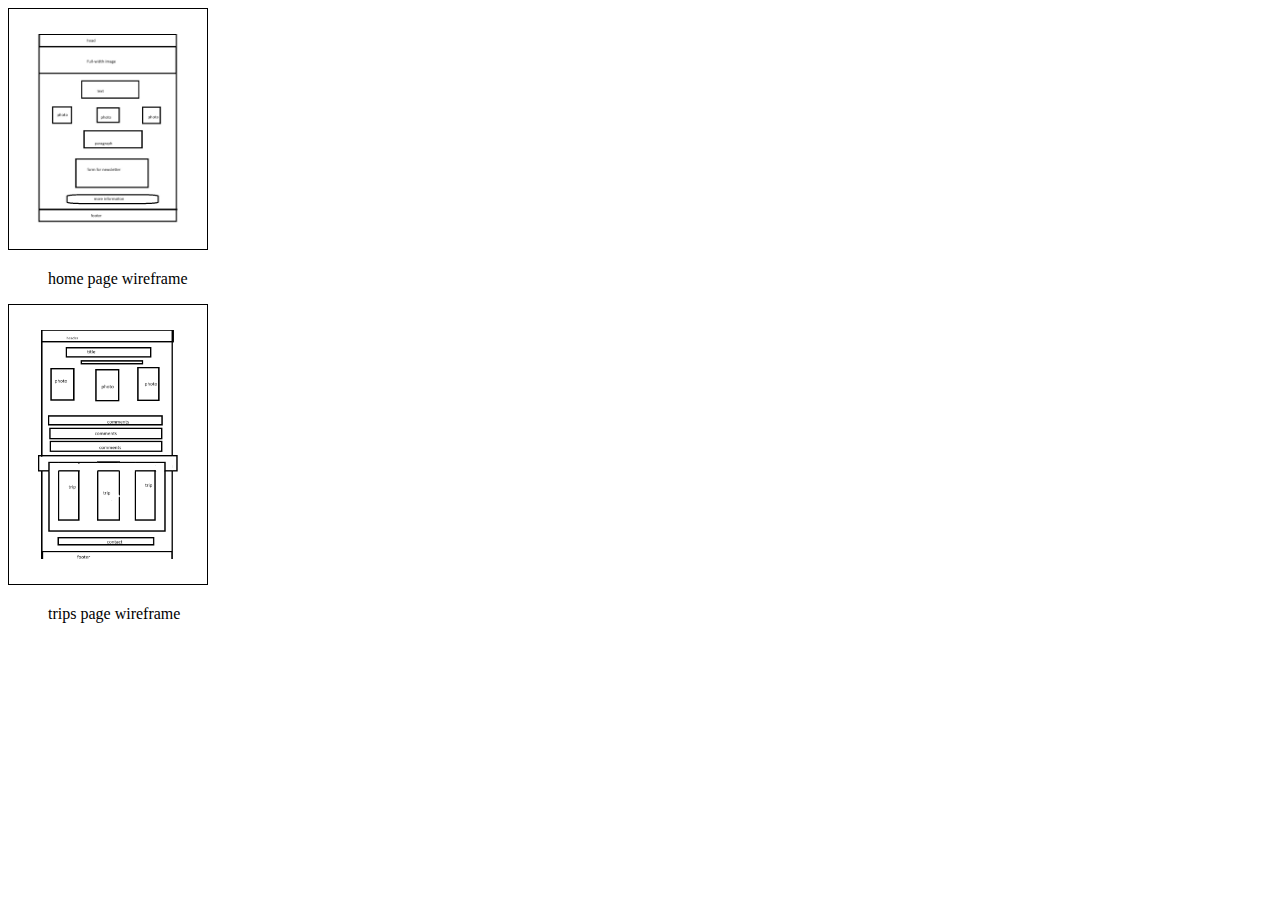
<file: wwr/wireframes.html>
<!DOCTYPE html>
<html lang="en-US">

  <head>
    <meta charset="utf-8">
    <meta name="viewport" content="width=device-width,initial-scale=1.0">
    <title>Maria Luisa Ferraz | WDD 130: Life Adventures, wireframes, the wireframe for evaluation.</title>
    <meta name="description" content="Maria Luisa Ferraz = BYU assignment, WDD 130 Home Page.">
    <meta name="author" content="Maria Luisa Ferraz">
    <link rel="stylesheet" href="styles/wireframe.css">
  </head>
  <body>
    
<main>
    <div class="sketch">
        <img src="images/wireframe2.jpg" alt="home page wireframe" width="200">
        <figure>home page wireframe</figure>

        <img src="images/wireframetrips.png" alt="trips page wireframe" width="200">
        <figure>trips page wireframe</figure>
    </div>
</main>
    </body> 
</html>
</file>
<file: styles/styles.css>
* {
    margin: 0;
    padding: 0;
    box-sizing: border-box;
}

nav {
    background-color: steelblue;
    padding: 1rem;
    display: flex;
    justify-content: space-evenly;
    align-items: center;    
}
nav a {
    color: white;
    display: block;
    padding: 0.5rem;
    text-decoration: none;
    font-size: 1rem;
    font-weight: 700;
}
h1 {
    color: steelblue;
    justify-content: flex-end 
}

.grid {
    display: grid;
    align-items: center;
}

header, footer, .grid {
    margin: 0;
    max-width: 840px;
}

main {
    grid-column: 2/3;
    margin: 1rem;
}

aside {
    width: 20rem;
    position: relative;
    grid-column: 1/2;
    grid-row: 1/2;
}

main img {
    width: 150px;
    height: auto;
    border: 1px solid steelblue;
    padding: 2px;
    box-shadow: 0 0 30px gray;
    float: right;
    margin: 0 0 1rem 1rem;
}

p {
    margin: 1rem;
}

aside {
    width: 15em;
    margin: 1rem;
    border: 1px solid rgba(0,0,0, 0.2);
    padding: 1rem;
    background-color: #eee;
    color: #333;
    text-align: center;
    position: relative;
}

aside img {
    width: 200px;
    height: auto;
} 

aside h2 {
    position: absolute;
    top: 20px;
    left: 10px;
}

/* Class Slectors */

.box {
    margin: 1rem;
    border: 1px solid rgba(0,0,0,.1);
    padding: 1rem;
    background-color: #abb89c;
    color: #000;
}

.indent {
    padding-left: 2rem;
}
</file>
<file: wwr/styles/homepage.css>
@import url('https://fonts.googleapis.com/css2?family=Josefin+Sans:ital,wght@0,100..700;1,100..700&display=swap');
@import url('https://fonts.googleapis.com/css2?family=Montagu+Slab:opsz,wght@16..144,100..700&display=swap');

body {
    font-family: var(--paragraph-or-default-font);
    max-width: 1250px;
    padding: 20px;
}

html {
    background-color: #f0f0f0;  
}

:root {
    --primary-color: #f0f0f0;
    --secondary-color: #127612;
    --accent1-color: #206EB3;
    --accent2-color: #080C0C;

    --heading-font: 'Montagu Slab', serif;
    --paragraph-or-default-font: 'Josefin Sans', serif;
    
    --nav-background-color: #6d2626;
    --nav-link-color: #659DBD;
    --nav-hover-link-color: #e7ddd1;
    --nav-hover-background-color: #468b6e;
}

body {
    font-family: var(--paragraph-or-default-font);
    padding: 20px;
    width: 1250px;
    margin: 0 auto;
    border: 2px solid;
    background-color: #e7ddd1;
   
}

* {box-sizing: border-box;}

.header{
    display: grid;
    grid-template-columns: repeat(7, 1fr);
    padding: 5px;
    background-color: var(--nav-hover-background-color);
    margin: -1.3rem;
    justify-content: space-between;
    align-items: center;
    box-sizing: border-box;
}

.links {
    display: flex;
    grid-column: span0;
    justify-content: flex-start;
}

.links a {
    margin: 30px;
    border: 1rem;
    padding: 30px;
    border: 1px solid #040404;

}

.links a:nth-child(1),
.links a:nth-child(2),
.links a:nth-child(3),
.links a:nth-child(4) {
    margin-left: 0;
    background-color: #6d2626;
    text-decoration: none;
    border-radius: 5px;
    border: 20px;
    border: 1px solid #040404;
}

.links a:hover {
    color: #468b6e;
}

.header img {
    grid-column: span 2;
    max-width: 40%;
    height: auto;
    margin: 10px;
    border-radius: 70px 40px 80px 50px;
}

.hero{
    position: relative;
    display: flex;
    flex-direction: column;
    align-items: flex-start;
}

.herotext {
    font-family: var(--paragraph-or-default-font);
    padding: 10px;
    border: 2px;
    color: #FFFFFF;
    font-size: 2rem;
    border-radius: 50px;
    box-sizing: border-box;
    position: absolute;
    margin-bottom: 50px;
    top: 80px;
    left: 310px;
}

.heroimg img {
    display: grid;
    width: 1247.5px;
    height: 350px;
    margin-left: -1.2rem;
    padding: 10px 0px 0px 0px;;
}

.title h2{
    text-align: center;
    font-family: var(--heading-font);
    margin-bottom: 4rem;
    font-size: 1.2rem;
}

.title a {
    text-decoration: none;
    color: #468b6e;
}

.title a:hover {
    color: #6d2626;
    text-decoration: none;
}

.purpose {
    display: flex;
    align-items: center;
    margin: 25px;
    margin-bottom: 10px;
    transition: transform 0.3s ease;
}

.purpose1 img,
.purpose2 img ,
.purpose3 img  {
    display: grid;
    margin-bottom: 2rem;
    width: 250px;
    padding: 2px;
    margin: 64.8px;
    align-items: center;
    border-radius: 20px;
    box-sizing: border-box;
    border: 1px solid;
    background-color: #f0f0f0;
    transition: transform 0.2s ease;
}

.purpose1:hover,
.purpose2:hover,
.purpose3:hover {
    transform: scale(2.0);
  }

p {
    text-align: center;
    margin-bottom: 5rem; 
    font-size: 1.2rem;
    font-family: var(--paragraph-or-default-font)
}

.container-form {
    margin: 1rem;
    display: flex;
    justify-content: center;
}

form {
    width: 500px;
    padding: 1rem;
    border: 1px solid;
    background-color: #f0f0f0;
    display: grid;
    margin-bottom: 2rem;
    border-radius: 20px;
}

fieldset {
    display: grid;
    grid-gap: .5rem;
    margin: .5rem;
    border: 1px solid;
    padding: 1rem;
    border-radius: 20px;
}

label, input, button {
    font-family: var(--heading-font);
}

label, input {
    text-align: left;
    padding-right: 2rem;
    padding: .5rem;
    font-size: 1rem;
}


button {
    margin: 0 auto;
    background-color: #6d2626;
    color: #468b6e;
    width: 250px;
    text-align: center;
    border-radius: .5rem;
    padding: .5rem;
    font-size: 1.2rem;
    font-weight: bold;
    transition: transform 0.3s ease;
}

button:hover {
    background-color: #d6890d;
    transform: scale(1.1);
}

.more {
    font-family: var(--paragraph-or-default-font);
    display: flex;
    justify-content: center;
    text-align: center;
    align-items: center;
    font-size: 2rem;
    box-sizing: border-box;
    background-color: #fff;
    font-weight: bold;
    border-radius: 50px;
    text-decoration: none;
    margin-bottom: 3rem;
    width: 650px;
    height: 70px;
    margin-left: 18rem; 
}

.more a {
    color: #659DBD;
    text-decoration: none;
}
.more a:hover {
    color: #468b6e;
    text-decoration: none;
}

.container {
    display: grid;
    grid-template-columns: auto 1fr;
    padding: 2px;
    background-color: var(--nav-hover-background-color);
    margin: -1.2rem;
    align-items: center;
    box-sizing: border-box;
    height: 80px;
}

.container-text p {
    padding: 2px;
    font-size: .7rem;
    font-weight: bold;
    margin: -1rem;
    margin-left: 17rem;
}

.sociallinks img {
    max-width: 25px;
    background-color: #e7ddd1;
    border-radius: 10px;
    margin: .5rem;
}

nav {
    font-size: 1.2rem;
    display: flex;
    margin: -2px;
    padding: 5px;
    justify-content: center;
}

nav a {
    display: flex;
    background-color: #6d2626;
}

nav a:link, nav a:visited {
    color: #e7ddd1;
    margin: 1rem;
    padding: .1rem;
    border-radius: .5rem;
}

nav a:hover {
    background-color :#e7ddd1;
}
</file>
<file: styles/quiz.css>
@import url('https://fonts.googleapis.com/css2?family=Roboto:ital,wght@0,100;0,300;0,400;0,500;0,700;0,900;1,100;1,300;1,400;1,500;1,700;1,900&display=swap');

* { 
    margin: 0;
    padding: 0;
    box-sizing: border-box;
}

body{
    font-family: Roboto, serif;
    font-size: 1rem;
    color: #15092d;
    background: #fff;

}

header {
    margin: 0;
    text-align: center;
}

h1 {
    margin: 1rem;
    font-size: 1.5em;
    color: navy;
    text-align: center;

}

form {
    width: 650px;
    margin: 0 auto;
    padding: 1.2rem;
    border: 1px solid;
    background-color: #b7d0dc;
    display: grid;
}

fieldset {
    display: grid;
    grid-gap: .5rem;
    margin: 1rem;
    border: 1px solid;
    padding: 1rem;
}

legend {
    padding: 0.5rem;
    color: navy;
    font-size: 1em;
}

label, input, button, select, textarea {
    font-family: Roboto, serif;
}

label {
    text-align: left;
    padding-right: 1rem;
}

input, select, textarea {
    padding: 0.5rem;
    font-size: 1.1rem;
}

button {
    margin: 1rem;
    background-color: rgb(22, 22, 171);
    color: #fff;
    border: none;
    border-radius: .5rem;
    padding: .75rem;
    font-size: 1.2rem;
}

button:hover {
    background-color: rgb(4, 12, 42);
}

footer {
    margin: 1rem auto 0;
    width: 650px;
    text-align: center;
    font-size: 0.8em;
    color: #777;
    border-top: 1px solid #ccc;
}

.form-item {
    display: grid;
    align-items: center;
}

.column1 {
    grid-template-columns: 1fr 4fr;
    margin: 0.5rem 0;
}

.column2 {
    grid-template-columns: 1fr 2fr;
}
</file>
<file: week05/styles/poll-form.css>
@import url('https://fonts.googleapis.com/css2?family=Roboto:ital,wght@0,100;0,300;0,400;0,500;0,700;0,900;1,100;1,300;1,400;1,500;1,700;1,900&display=swap');
@import url('https://fonts.googleapis.com/css2?family=Reddit+Mono:wght@200..900&family=Roboto:ital,wght@0,100;0,300;0,400;0,500;0,700;0,900;1,100;1,300;1,400;1,500;1,700;1,900&display=swap');


* { 
    margin: 0;
    padding: 0;
    box-sizing: border-box;
}

body {
    font-family: Roboto, serif;
    font-size: 1rem;
    color: #15092d;
    background: #fff;

}

header {
    margin: 0;
    text-align: center;
}

h1 {
    margin: 1rem;
    font-size: 1.5em;
    color: navy;
    text-align: center;

}

form {
    width: 650px;
    margin: 0 auto;
    padding: 1.2rem;
    border: 1px solid rgba (0, 0, 0, 0.1);
    border-raidus: 0.5rem;
    background-color: #b7d0dc;
    display: grid;
}

fieldset {
    display: grid;
    grid-gap: .5rem;
    margin: 1rem;
    border: 1px solid rgba (0, 0, 0, 0.2);
    padding: 1rem;
}

legend {
    padding: 0.5rem;
    color: navy;
    font-size: 1.3em;
}

label, input, button, select, textarea {
    font-family: Reddit Mono, serif;
}

label {
    text-align: right;
    padding-right: 1rem;
}

input, select, textarea {
    padding: 0.5rem;
    font-size: 1.1rem;
}

input[type="checkbox"] {
    width: 22px;
    height: 22px;
    vertical-align: bottom;
}

button {
    margin: 1rem;
    background-color: navy;
    color: #fff;
    border: none;
    border-radius: .5rem;
    padding: .75rem;
    font-size: 1.2rem;
}

button:hover {
    background-color: darkgreen;
}

footer {
    margin: 1rem auto 0;
    width: 650px;
    text-align: center;
    font-size: 0.8em;
    color: #777;
    border-top: 1px solid #ccc;
}

.form-item {
    display: grid;
    align-items: center;
}

.column1 {
    grid-template-columns: 1fr 4fr;
    margin: 0.5rem 0;
}

.column2 {
    grid-template-columns: 1fr 2fr;
}
</file>
<file: wwr/styles/rafting.css>
@import url('https://fonts.googleapis.com/css2?family=Josefin+Sans:ital,wght@0,100..700;1,100..700&display=swap');
@import url('https://fonts.googleapis.com/css2?family=Montagu+Slab:opsz,wght@16..144,100..700&display=swap');

body {
    font-family: var(--paragraph-or-default-font);
    max-width: 1250px;
    padding: 20px;
}

html {
    background-color: #FFFFFF;
}

:root {
    --primary-color: #f0f0f0;
    --secondary-color: #127612;
    --accent1-color: #206EB3;
    --accent2-color: #080C0C;

    --heading-font: 'Montagu Slab', serif;
    --paragraph-or-default-font: 'Josefin Sans', serif;
    
    --nav-background-color: #6d2626;
    --nav-link-color: #659DBD;
    --nav-hover-link-color: #e7ddd1;
    --nav-hover-background-color: #468b6e;
}

body {
    font-family: var(--paragraph-or-default-font);
    padding: 20px;
    width: 1250px;
    margin: 0 auto;
    border: 2px solid;
    background-color: #e7ddd1;
    display: grid;
}

* {box-sizing: border-box;}

.header{
    display: grid;
    grid-template-columns: repeat(7, 1fr);
    padding: 5px;
    background-color: var(--nav-hover-background-color);
    margin: -1.3rem;
    justify-content: space-between;
    align-items: center;
    box-sizing: border-box;
    margin-bottom: 2rem;
}

.links {
    display: flex;
    grid-column: span0;
    justify-content: flex-start;
}

.links a {
    margin: 30px;
    border: 1rem;
    padding: 30px;
    border: 1px solid #040404;

}

.links a:nth-child(1),
.links a:nth-child(2),
.links a:nth-child(3),
.links a:nth-child(4) {
    margin-left: 0;
    background-color: #6d2626;
    text-decoration: none;
    border-radius: 5px;
    border: 20px;
    border: 1px solid #040404;
}

.links a:hover {
    color: #468b6e;
}
.header img {
    grid-column: span 2;
    max-width: 30%;
    height: auto;
    margin: 10px;
    border-radius: 70px 40px 80px 50px;
}

h3 {
    text-align: center;
    font-family: var(--heading-font);
    font-size: 2rem;
}

.hero {
    display: flex;
    padding: 2px;
    border: 3rem;
    background-color: #dddddd;
    margin-bottom: 3rem;
    box-sizing: border-box;
    border-radius: 20px;
    border: 1px solid;
}

.hero img {
    display: flex;
    padding: 2px;
    border: 3rem;
    background-color: #dddddd;
    margin: 2rem;
    box-sizing: border-box;
    border-radius: 20px;
    width: 550px;
}

.hero p {
    padding: 2rem;
    content: "\A"; 
    white-space: pre; 
    font-size: 1rem;
}

.guides {
    display: flex;
    padding: 2px;
    border: 3rem;
    background-color: #dddddd;
    margin-bottom: 3rem;
    box-sizing: border-box;
    border-radius: 20px;
    border: 1px solid;
}
    
.guides img {
    display: flex;
    padding: 2px;
    border: 3rem;
    background-color: #dddddd;
    margin: 2rem;
    box-sizing: border-box;
    border-radius: 20px;
    width: 250px;
}
    
.guides p {
    padding: 3rem; 
    text-align: justify;
}

.row {
    box-sizing: border-box;
    border: 1px solid;
    border-radius: 20px;
    margin-bottom: 3rem;
    background-color: #dddddd;
}

.row h2 {
    text-align: center;
}

.column  {
    float: left;
    width: 20%;
    padding: 5px;
    border-radius: 20px;
}
    
.column img {
    margin-left: 4rem;
    border-radius: 5px;
    box-shadow: 0 0 5px;
}

.row::after {
    content: "";
    display: table;
    clear: both;
}
    
.column figure {
    margin: .5rem;
    padding: 5px;
    margin-right: 1rem;
    font-size: .9rem;
    font-family: var(--paragraph-or-default-font);
    text-align: center;
}

.container {
    display: grid;
    grid-template-columns: auto 1fr;
    padding: 2px;
    background-color: var(--nav-hover-background-color);
    margin: -1.2rem;
    align-items: center;
    box-sizing: border-box;
    height: 80px;
}

.container-text {
    padding: 2px;
    font-size: .7rem;
    font-weight: bold;
    margin: -1rem;
    margin-left: 17rem;
}

.sociallinks img {
    max-width: 25px;
    background-color: #e7ddd1;
    border-radius: 10px;
    margin: .5rem;
}

nav {
    font-size: 1.2rem;
    display: flex;
    margin: -2px;
    padding: 5px;
    justify-content: center;
}

nav a {
    display: flex;
    background-color: #6d2626;
}

nav a:link, nav a:visited {
    color: #e7ddd1;
    margin: 1rem;
    padding: .1rem;
    border-radius: .5rem;
}

nav a:hover {
    background-color :#e7ddd1;
}
</file>
<file: wwr/styles/contact.css>
@import url('https://fonts.googleapis.com/css2?family=Josefin+Sans:ital,wght@0,100..700;1,100..700&display=swap');
@import url('https://fonts.googleapis.com/css2?family=Montagu+Slab:opsz,wght@16..144,100..700&display=swap');

body {
    font-family: var(--paragraph-or-default-font);
    max-width: 1250px;
    padding: 20px;
}

html {
    background-color: #FFFFFF;
}

:root {
    --primary-color: #f0f0f0;
    --secondary-color: #127612;
    --accent1-color: #206EB3;
    --accent2-color: #080C0C;

    --heading-font: 'Montagu Slab', serif;
    --paragraph-or-default-font: 'Josefin Sans', serif;
    
    --nav-background-color: #6d2626;
    --nav-link-color: #659DBD;
    --nav-hover-link-color: #e7ddd1;
    --nav-hover-background-color: #468b6e;
}

body {
    font-family: var(--paragraph-or-default-font);
    width: 0px;
    padding: 20px;
    width: 1250px;
    margin: 0 auto;
    border: 2px solid;
    background-color: #e7ddd1;
    display: grid;
}

* {box-sizing: border-box;}

.header{
    display: grid;
    grid-template-columns: repeat(7, 1fr);
    padding: 5px;
    background-color: var(--nav-hover-background-color);
    margin: -1.3rem;
    justify-content: space-between;
    align-items: center;
    box-sizing: border-box;
    margin-bottom: 2rem;
}

.links {
    display: flex;
    grid-column: span0;
    justify-content: flex-start;
}

.links a {
    margin: 30px;
    border: 1rem;
    padding: 20px;
    border: 1px solid #040404;
}

.links a:nth-child(1),
.links a:nth-child(2),
.links a:nth-child(3),
.links a:nth-child(4) {
    margin-left: 0;
    background-color: #6d2626;
    text-decoration: none;
    border-radius: 5px;
    border: 20px;
    border: 1px solid #040404;
}

.links a:hover {
    color: #468b6e;
}
.header img {
    grid-column: span 2;
    max-width: 40%;
    height: auto;
    margin: 10px;
    border-radius: 70px 40px 80px 50px;
}


.contact {
    position: relative;
    width: 1000px;
    margin: 2rem;
    padding: 25px;
    border-radius: 5px;
    border: 2px solid #040404;
    background-color: #f0f0f0;
    margin-left: 6.5rem;
}

.map {
    position: absolute;
    top: 10.5rem;
    left: 11rem;
    margin: -7rem;
    padding-left: 350px;      
}

.contact h1 {
    margin: 10px;
    padding: 10px;
    text-align: left;
    font-size: 2rem;
    font-family: var(--heading-font);
}

.contact p {
    margin: 10px;
    padding: 10px;
    text-align: left;
    font-size: 1rem;
    font-family: var(--paragraph-or-default-font);
}

h2{
    margin: 20px;
    padding: 15px;
    margin: 20px;
    padding: 0.5px;
    display: block;
    text-align: center;
    font-family: var(--heading-font)
}

h1 {
    padding: 60px;
    text-align: center;
    font-size: 3rem;
    font-family: var(--heading-font);
    margin-bottom: -4rem;
}
p {
    padding: 60px;
    text-align: center;
    font-size: 1rem;
    font-family: var(--heading-font);
    margin-bottom: -4rem;
}

.hero {
    flex-wrap: wrap;
    margin: auto;
    padding: 9px;
    display: flex;
    align-items: center;
    justify-content: center;
}

.employee {
    display: flex;
    flex-direction: column;
    align-items: center;
    margin: 10px;
}

.employee img {
    margin-bottom: 20px;
    border-radius: 10px;
    align-items: center;
    margin: 2rem;
    border-radius: 10px;
    box-shadow: 0 0 9px;
    margin-bottom: .5rem;
}

.employee figure {
    margin: 2.3rem;
    text-align: center;
    font-size: 2rem;
    margin-bottom: 5rem;
    font-family: var(--paragraph-or-default-font)
}

* { 
    margin: 0;
    padding: 0;
    box-sizing: border-box;
}

h2 {
    margin: 1rem;
    font-size: 1.5em;
    color: rgb(1, 1, 5);
    text-align: left;
    font-size: 2rem;
}

.container-form {
    margin: 1.2rem;
    display: flex;
    justify-content: flex-start;
}

form {
    width: 650px;
    padding: 1.2rem;
    border: 1px solid;
    background-color: #f0f0f0;
    border-radius: 20px;
    display: grid;
    margin-bottom: 2rem;
}

fieldset {
    display: grid;
    grid-gap: 1rem;
    margin: 1rem;
    border: 1px solid;
    padding: 2rem;
    border-radius: 20px;
}

legend {
    padding: 5rem;
    color: navy;
    font-size: 1em;
}

label, input, button, select, textarea {
    font-family: Josefin Sans, serif;
}

label {
    text-align: left;
    padding-right: 2rem;
}

input, select, textarea {
    padding: .5rem;
    font-size: 1.2rem;
}

button {
    margin: 0 auto;
    background-color: #6d2626;
    color: #468b6e;
    width: 250px;
    text-align: center;
    border-radius: .5rem;
    padding: .5rem;
    font-size: 1.2rem;
    font-weight: bold;
    transition: transform 0.3s ease;
}

button:hover {
    background-color: #d6890d;
    transform: scale(1.1);
}

.container {
    display: grid;
    grid-template-columns: auto 1fr;
    padding: 2px;
    background-color: var(--nav-hover-background-color);
    margin: -1.2rem;
    align-items: center;
    box-sizing: border-box;
    height: 80px;
}

.container-text p {
    padding: 2px;
    font-size: .7rem;
    font-weight: bold;
    margin: -1rem;
    margin-left: 17rem;
}

.sociallinks img {
    max-width: 25px;
    background-color: #e7ddd1;
    border-radius: 10px;
    margin: .5rem;
}

nav {
    font-size: 1.2rem;
    display: flex;
    margin: -2px;
    padding: 5px;
    justify-content: center;
}

nav a {
    display: flex;
    background-color: #6d2626;
}

nav a:link, nav a:visited {
    color: #e7ddd1;
    margin: 1rem;
    padding: .1rem;
    border-radius: .5rem;
}

nav a:hover {
    background-color :#e7ddd1;
}
</file>
<file: wwr/styles/trips.css>
@import url('https://fonts.googleapis.com/css2?family=Josefin+Sans:ital,wght@0,100..700;1,100..700&display=swap');
@import url('https://fonts.googleapis.com/css2?family=Montagu+Slab:opsz,wght@16..144,100..700&display=swap');

body {
    font-family: var(--paragraph-or-default-font);
    max-width: 1250px;
    padding: 20px;
}

html {
    background-color: #FFFFFF;
}

:root {
    --primary-color: #f0f0f0;
    --secondary-color: #127612;
    --accent1-color: #206EB3;
    --accent2-color: #080C0C;

    --heading-font: 'Montagu Slab', serif;
    --paragraph-or-default-font: 'Josefin Sans', serif;
    
    --nav-background-color: #6d2626;
    --nav-link-color: #659DBD;
    --nav-hover-link-color: #e7ddd1;
    --nav-hover-background-color: #468b6e;
}

body {
    font-family: var(--paragraph-or-default-font);
    padding: 20px;
    width: 1250px;
    margin: 0 auto;
    border: 2px solid;
    background-color: #e7ddd1;
    display: grid;
}

* {box-sizing: border-box;}

.header{
    display: grid;
    grid-template-columns: repeat(7, 1fr);
    padding: 5px;
    background-color: var(--nav-hover-background-color);
    margin: -1.3rem;
    justify-content: space-between;
    align-items: center;
    box-sizing: border-box;
}

.links {
    display: flex;
    grid-column: span0;
    justify-content: flex-start;
}

.links a {
    margin: 30px;
    border: 1rem;
    padding: 30px;
    border: 1px solid #040404;

}

.links a:nth-child(1),
.links a:nth-child(2),
.links a:nth-child(3),
.links a:nth-child(4) {
    margin-left: 0;
    background-color: #6d2626;
    text-decoration: none;
    border-radius: 5px;
    border: 20px;
    border: 1px solid #040404;
}

.links a:hover {
    color: #468b6e;
}
.header img {
    grid-column: span 2;
    max-width: 30%;
    height: auto;
    margin: 10px;
    border-radius: 70px 40px 80px 50px;
}

h1 {
    font-family: var(--heading-font);
    margin: 1rem;
    padding: 50px;
    text-align: center;
    font-size: 4rem;
}

h3{
    font-family: var(--heading-font);
    text-align: center;
}

.hero {
    position: relative;
    flex-wrap: wrap;
    margin: auto;
    padding: 10px;
    display: flex;
    align-items: center;
    justify-content: center;
}

.tripsrafting {
    display: grid;
    flex-direction: column;
    align-items: center;
    margin: 25px;
    box-sizing: border-box;
    border: 1.3px solid;
    background-color: #f0f0f0;
    border-radius: 10px;
    box-shadow: 0 0 9px;
    margin-bottom: 40px;
}

.tripsrafting img {
    margin-bottom: 20px;
    border-radius: 50px;
    align-items: center;
    margin: 2rem;
    max-width: 200%;
    box-sizing: border-box;
    border: 2px solid
}

.tripsrafting figure {
    font-family: var(--paragraph-or-default-font);
    margin: .5rem;
    text-align: center;
    font-size: 1rem;
}

p {
    font-family: var(--heading-font);
    padding: 10px;
}

.comments1 {
    display: grid;
    flex-direction: column;
    align-items: center;
    text-align: center;
    margin: 7px;
    font-size: .7rem;
    box-sizing: border-box;
    border: 1px solid;
    background-color: rgb(243, 238, 238);
    border-radius: 10px;
}

.comments2 {
    display: grid;
    flex-direction: column;
    align-items: center;
    text-align: center;
    margin: 7px;
    font-size: .7rem;
    box-sizing: border-box;
    border: 1px solid;
    background-color: rgb(243, 238, 238);
    border-radius: 10px;
}

.comments3 {
    display: grid;
    flex-direction: column;
    align-items: center;
    text-align: center;
    margin: 7px;
    font-size: .7rem;
    box-sizing: border-box;
    border: 1px solid;
    background-color: rgb(243, 238, 238);
    border-radius: 10px;
    margin-bottom: 200px;
}

.choose {
    font-family: var(--heading-font);
    margin: -5rem;
    padding: 5px;
    align-items: center;
    justify-content: center;
    box-sizing: border-box;
    border: 1px solid;
    background-color: #b9b0b0;
    font-size: 2rem;
}

.plans {
    flex-wrap: wrap;
    margin: 30px;
    padding: 20px;
    display: flex;
    align-items: center;
    justify-content: center;
    box-sizing: border-box;
    border: 1px solid;
    background-color: #f0f0f0;
}

.all-plans1 {
    font-family: var(--paragraph-or-default-font);
    display: grid;
    flex-direction: column;
    align-items: center;
    margin: 40px;
    height: 615px;
    width: 242px;
    box-sizing: border-box;
    border: 1px solid;
    background-color: #fff;
    transition: transform 0.3s ease;
}

.all-plans2 {
    font-family: var(--paragraph-or-default-font);
    display: grid;
    flex-direction: column;
    align-items: center;
    margin: 40px;
    height: 615px;
    width: 242px;
    box-sizing: border-box;
    border: 1px solid;
    background-color: #fff;
    transition: transform 0.3s ease;
}

.all-plans3 {
    font-family: var(--paragraph-or-default-font);
    position: relative;
    display: grid;
    flex-direction: column;
    align-items: center;
    margin: 40px;
    height: 615px;
    width: 242px;
    box-sizing: border-box;
    border: 1px solid;
    background-color: #fff;
    transition: transform 0.3s ease;
}

.all-plans1:hover,
.all-plans2:hover,
.all-plans3:hover {
  transform: scale(1.1);
}

.all-plans1 img,
.all-plans2 img,
.all-plans3 img {
    margin-bottom: 10px;
    border-radius: 10px;
    align-items: center;
    margin: 1.3rem;
    max-width: 150%;
    box-sizing: border-box;
    border: 2px solid
}

.all-plans1 figure,
.all-plans2 figure,
.all-plans3 figure {
    margin: .5rem;
    text-align: center;
    font-size: .9rem;
    font-weight: bold;
}

.all-plans1 a,
.all-plans2 a,
.all-plans3 a {
    font-family: var(--heading-font);
    font-size: 1.2rem;
    font-weight: bold;
    margin: 2rem;
    background-color: #fff;
    color: var(--accent2-color);
    border-radius: .5rem;
    padding: 1rem;
    display: flex;
    justify-content: flex-start;
    border: 2px solid #040404;
    text-decoration: none;
    text-align: center;
}

.all-plans1 a:hover,
.all-plans2 a:hover,
.all-plans3 a:hover {
    background-color:#468b6e;
    box-shadow: 0 0 25px;
    align-items: center;
}

.more {
    font-family: var(--paragraph-or-default-font);
    height: 50px;
    width: 1207px;
    margin: 2px;
    padding: 2px;
    display: flex;
    margin-bottom: 2rem;
    align-items: center;
    justify-content: center;
    font-size: 2rem;
    box-sizing: border-box;
    background-color: #fff;
    font-weight: bold;
    box-shadow: 0 0 2px;
    border-radius: 50px;
    text-decoration: none;
    margin-bottom: 6rem;
}

.more a {
    color: #659DBD;
    text-decoration: none;
}
.more a:hover {
    color: #468b6e;
    text-decoration: none;
}

.container {
    display: grid;
    grid-template-columns: auto 1fr;
    padding: 2px;
    background-color: var(--nav-hover-background-color);
    margin: -1.2rem;
    align-items: center;
    box-sizing: border-box;
    height: 80px;
}

.container-text {
    padding: 2px;
    font-size: .7rem;
    font-weight: bold;
    margin: -1rem;
    margin-left: 17rem;
}

.sociallinks img {
    max-width: 25px;
    background-color: #e7ddd1;
    border-radius: 10px;
    margin: .5rem;
}

nav {
    font-size: 1.2rem;
    display: flex;
    margin: -2px;
    padding: 5px;
    justify-content: center;
}

nav a {
    display: flex;
    background-color: #6d2626;
}

nav a:link, nav a:visited {
    color: #e7ddd1;
    margin: 1rem;
    padding: .1rem;
    border-radius: .5rem;
}

nav a:hover {
    background-color :#e7ddd1;
}
</file>
<file: wwr/styles/wireframe.css>
.sketch img {
    padding: 25px;
    border: 25px;
    box-sizing: border-box;
    border: 1px solid;
}
</file>
